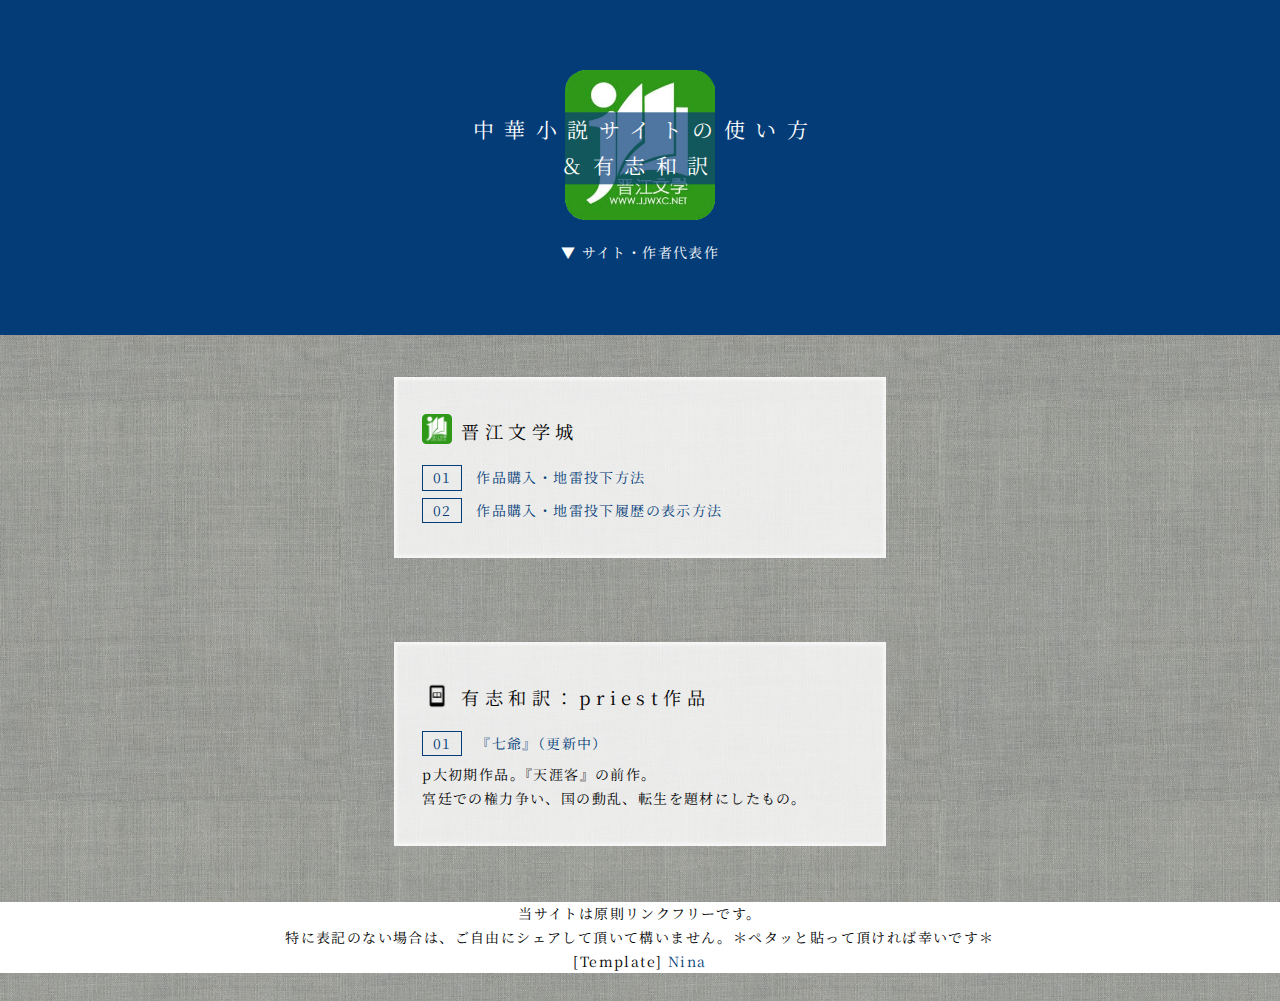
<file: index.html>
<!DOCTYPE html>
<html lang="jp">
<head>
<meta charset="utf-8">
<title>中華小説サイトの使い方＆有志和訳</title>
<meta name="description" content="中華小説サイト「晋江文学城」の使い方と有志和訳を載せています。">
<head prefix="og: http://ogp.me/ns# fb: http://ogp.me/ns/fb# article: http://ogp.me/ns/article#">
<meta property="og:title" content="中華小説サイトの使い方＆有志和訳">
<meta property="og:url" content="https://anlan0613.github.io/guide/index.html">
<meta property="og:image" content="https://anlan0613.github.io/guide/img/PreviewTop.png">
<meta property="og:description" content="中華小説サイト「晋江文学城」の使い方と有志和訳を載せています。">    
<meta property="og:type" content="website" />
<meta property="og:site_name" content="anlan0613" />
<meta name="twitter:card" content="summary_large_image" />
<meta name="twitter:site" content="@anlan_wayaku" />
<meta name="twitter:title" content="中華小説サイトの使い方＆有志和訳">
<meta name="twitter:description" content="中華小説サイト「晋江文学城」の使い方と有志和訳を載せています。">
<meta name="twitter:image" content="https://anlan0613.github.io/guide/img/PreviewTop.png">
<meta name="viewport" content="width=device-width,minimum-scale=1.0,maximum-scale=1.0,user-scalable=no">
<link rel="stylesheet" href="stylesheet.css">
</head>

    <body>
        <div id="headerwrap">
    <header>
        <img src="img/IconJJ.png">
        <h1><span>中華小説サイト</span><span>の</span><span>使い方</span><span><br>＆有志和訳</span></h1>
    </header>
    <div id="AboutToggle">▼ サイト・作者代表作</div>
    <div id="About">
<br>
        <h2>晋江文学城</h2>
<p>
・priest
</p><p class="one">
『殺破狼』『鎮魂』『黙読』『残次品』『烈火澆愁』
</p><p class="two">
・水千丞（※2016年に爱奇艺文学へ移行）
</p><p class="one">
188系列（『娘娘腔』『付加遺産』『誰把誰当真』『老婆孩子熱炕頭（灰大叔与混血王子）』『你卻愛着一個傻逼』『小白楊』『針鋒対決』『一醉経年』『職業替身』『火焔戎装』）
</p><p class="one">
『養父（龍血）』『逐王』
</p><p class="two">
・淮上
</p><p class="one">
『破雲』『不死者』『提灯看刺刀』
</p><p class="two">
・非天夜翔
</p><p class="one">
『図霊密碼』『金牌助理』
</p><p class="two">
・夢溪石
</p><p class="one">
『千秋』『成化十四年』
</p><p class="two">
・西子緒
</p><p class="one">
『死亡万花筒』
</p><p class="two">
・巫哲
</p><p class="one">
『撒野』
</p><p class="two">
・木蘇里
</p><p class="one">
『某某』『一級律師』『銅銭龕世』『全球高考』
</p><p class="two">
・墨香銅臭
</p><p class="one">
『魔道祖師』『天官賜福』『人渣反派自救系統』
</p><p class="two">
・肉包不吃肉
</p><p class="one">
『二哈和他的白猫師尊』『病案本』
</p><p class="two">
・漫漫何其多
</p><p class="one">
『AWM絶地求生』『FOG［電競］』『影帝』
</p><p class="two">
・北南
</p><p class="one">
『碎玉投珠』『安知我意』
</p><p class="two">
・緑野千鶴
</p><p class="one">
『迪奥先生』
</p><p class="two">
・PEPA
</p><p class="one">
『我嗑了対家x我的CP』
</p><p class="two">
・木黄瓜
</p><p class="one">
『偽装学渣』
</p><p class="two">
・引路星
</p><p class="one">
『我喜歓你的信息素』
</p><p class="two">
・一十四洲
</p><p class="one">
『小蘑菇』
</p><p class="two">
・蝴蝶藍
</p><p class="one">
『全職高手』
</p><p class="two">
・稚楚
</p><p class="one">
『我只喜歓你的人設』
</p><p class="two">
・唐酒卿
</p><p class="one">
『将進酒』
</p><p class="two">
・不問三九
</p><p class="one">
『刺青』
</p><p class="two">
・不是風動
</p><p class="one">
『全世界都在等我們分手』
</p><p class="two">
・浩瀚
</p><p class="one">
『盛寵巨星』
</p><p class="two">
・長洱
</p><p class="one">
『犯罪心理』
            </p><p class="two">
            筆者：Anlan谙览</p><p class="one">
            間違いなどあれば
            <a href="https://twitter.com/anlan_wayaku?s=20" target="_blank" rel="noopener noreferrer"><span style="color:white"><u>Twitter</u></span></a>
            のDMまでお知らせ頂けると幸いです。
        </p>
    </div>
</div>

<main>
　　<section id="jjwxc">
        <h2><img src="img/IconJJ.png">晋江文学城</h2>
        <ul>
            <li><a href="jjwxc-1.html" target="_blank" rel="noopener noreferrer"><span>01</span>作品購入・地雷投下方法</a></li>
            <li><a href="jjwxc-2.html" target="_blank" rel="noopener noreferrer"><span>02</span>作品購入・地雷投下履歴の表示方法</a></li>
        </ul>
   </section>
　　<section>
        <h2><img src="img/Reader.png">有志和訳：priest作品</h2>
        <ul>
            <li><a href="https://anlan0613.github.io/QiYe/" target="_blank" rel="noopener noreferrer"><span>01</span>『七爺』（更新中）</a></li>
            <li>p大初期作品。『天涯客』の前作。<br>宮廷での権力争い、国の動乱、転生を題材にしたもの。</li>
        </ul>
   </section>
</main>

<footer>
当サイトは原則リンクフリーです。<br>
特に表記のない場合は、ご自由にシェアして頂いて構いません。＊ペタッと貼って頂ければ幸いです＊<br>
[Template] <a href=" https://ninawas.me" target="_blank" rel="noopener noreferrer">Nina</a>
</footer>

<script src="https://ajax.googleapis.com/ajax/libs/jquery/3.3.1/jquery.min.js"></script>
<script type="text/javascript">
    $(function() {
        $("#About").css("display", "none");
        $("#AboutToggle").click(function() {
            $("#About").fadeToggle();
        });
    });
</script>
</body>
</html>
</file>
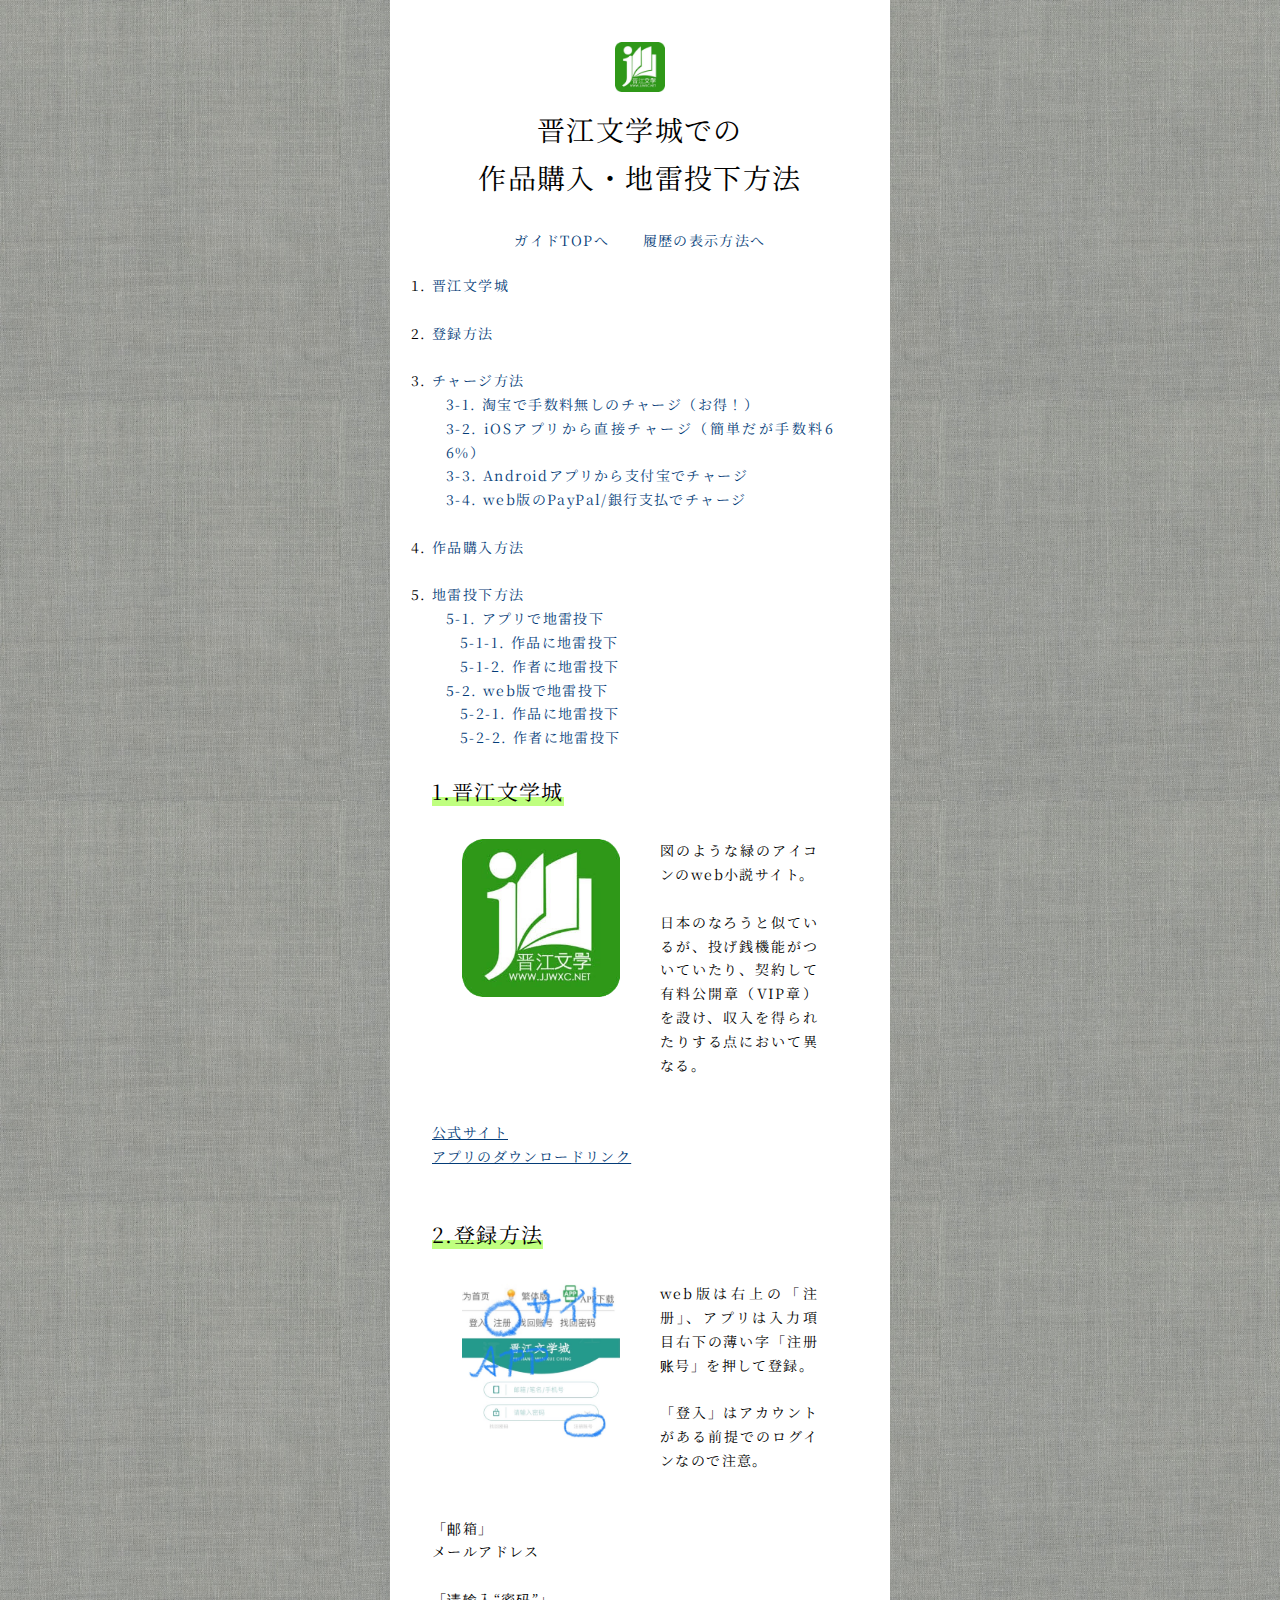
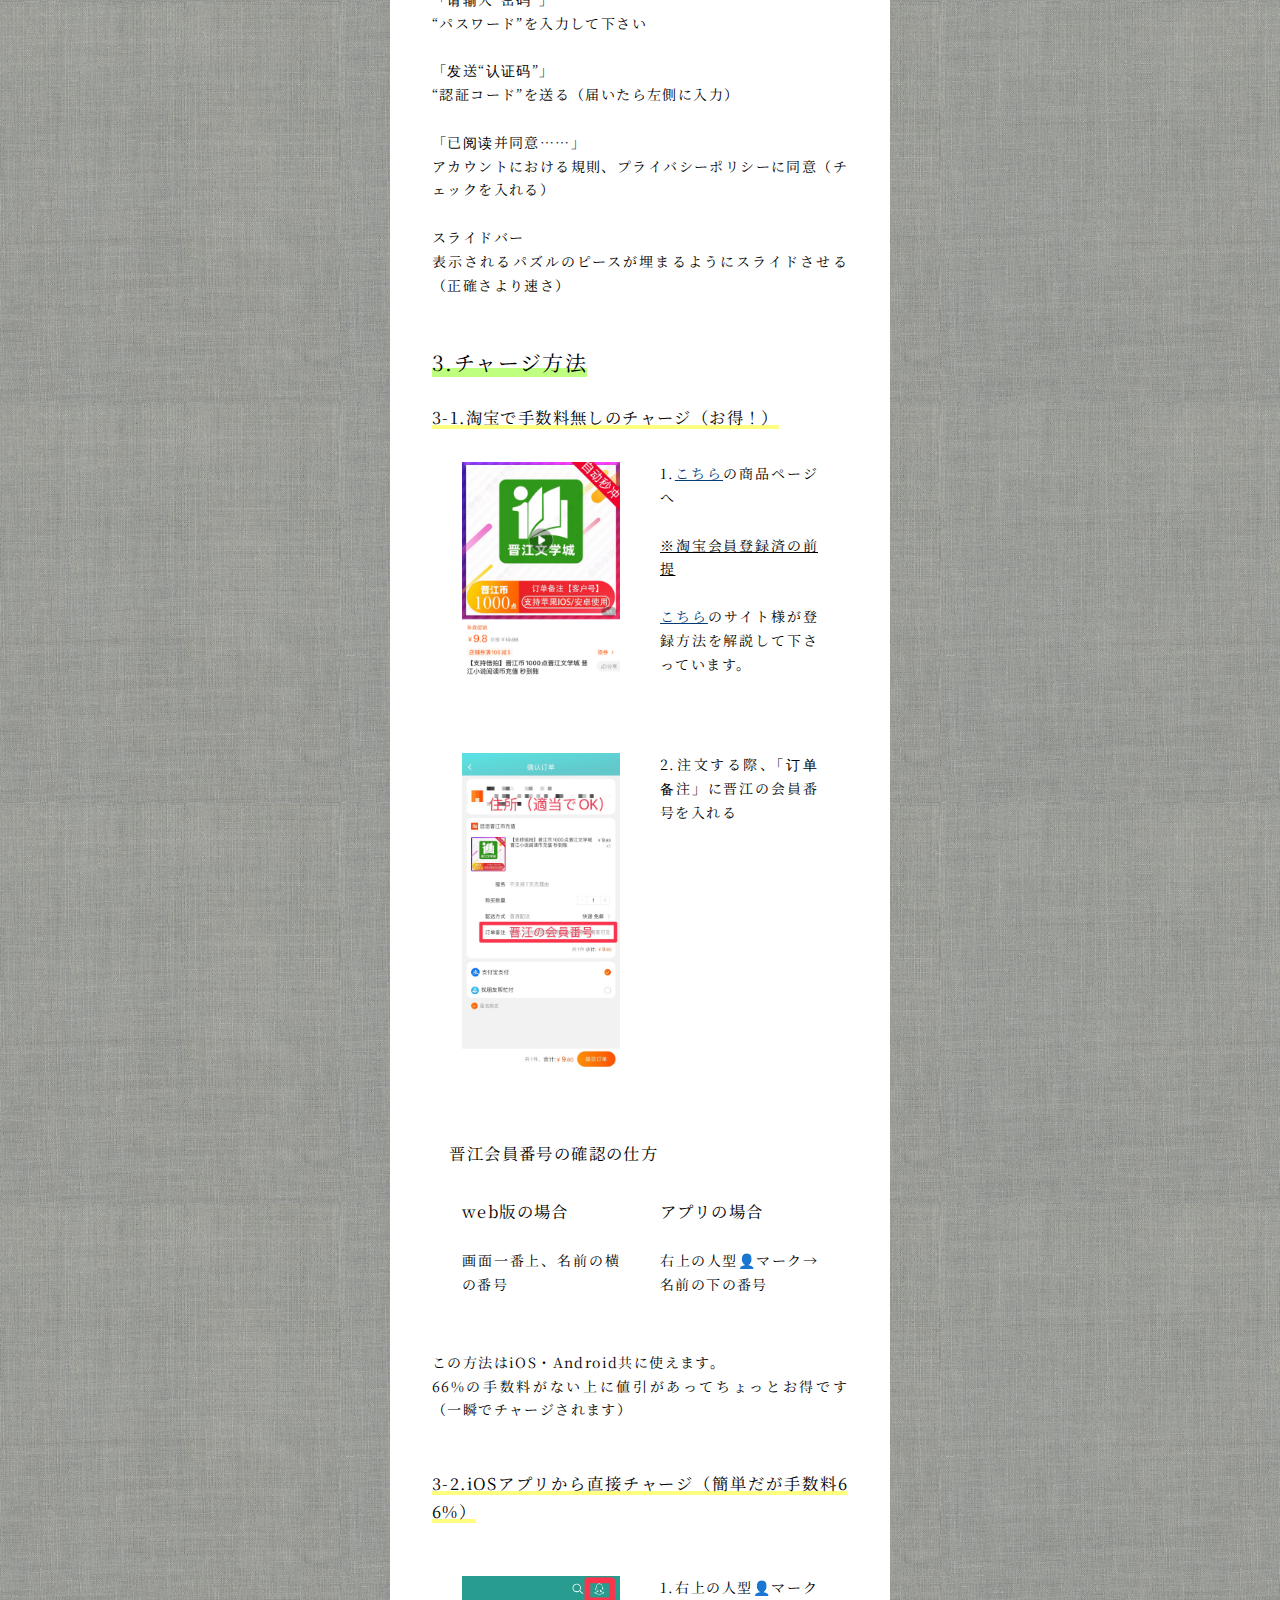
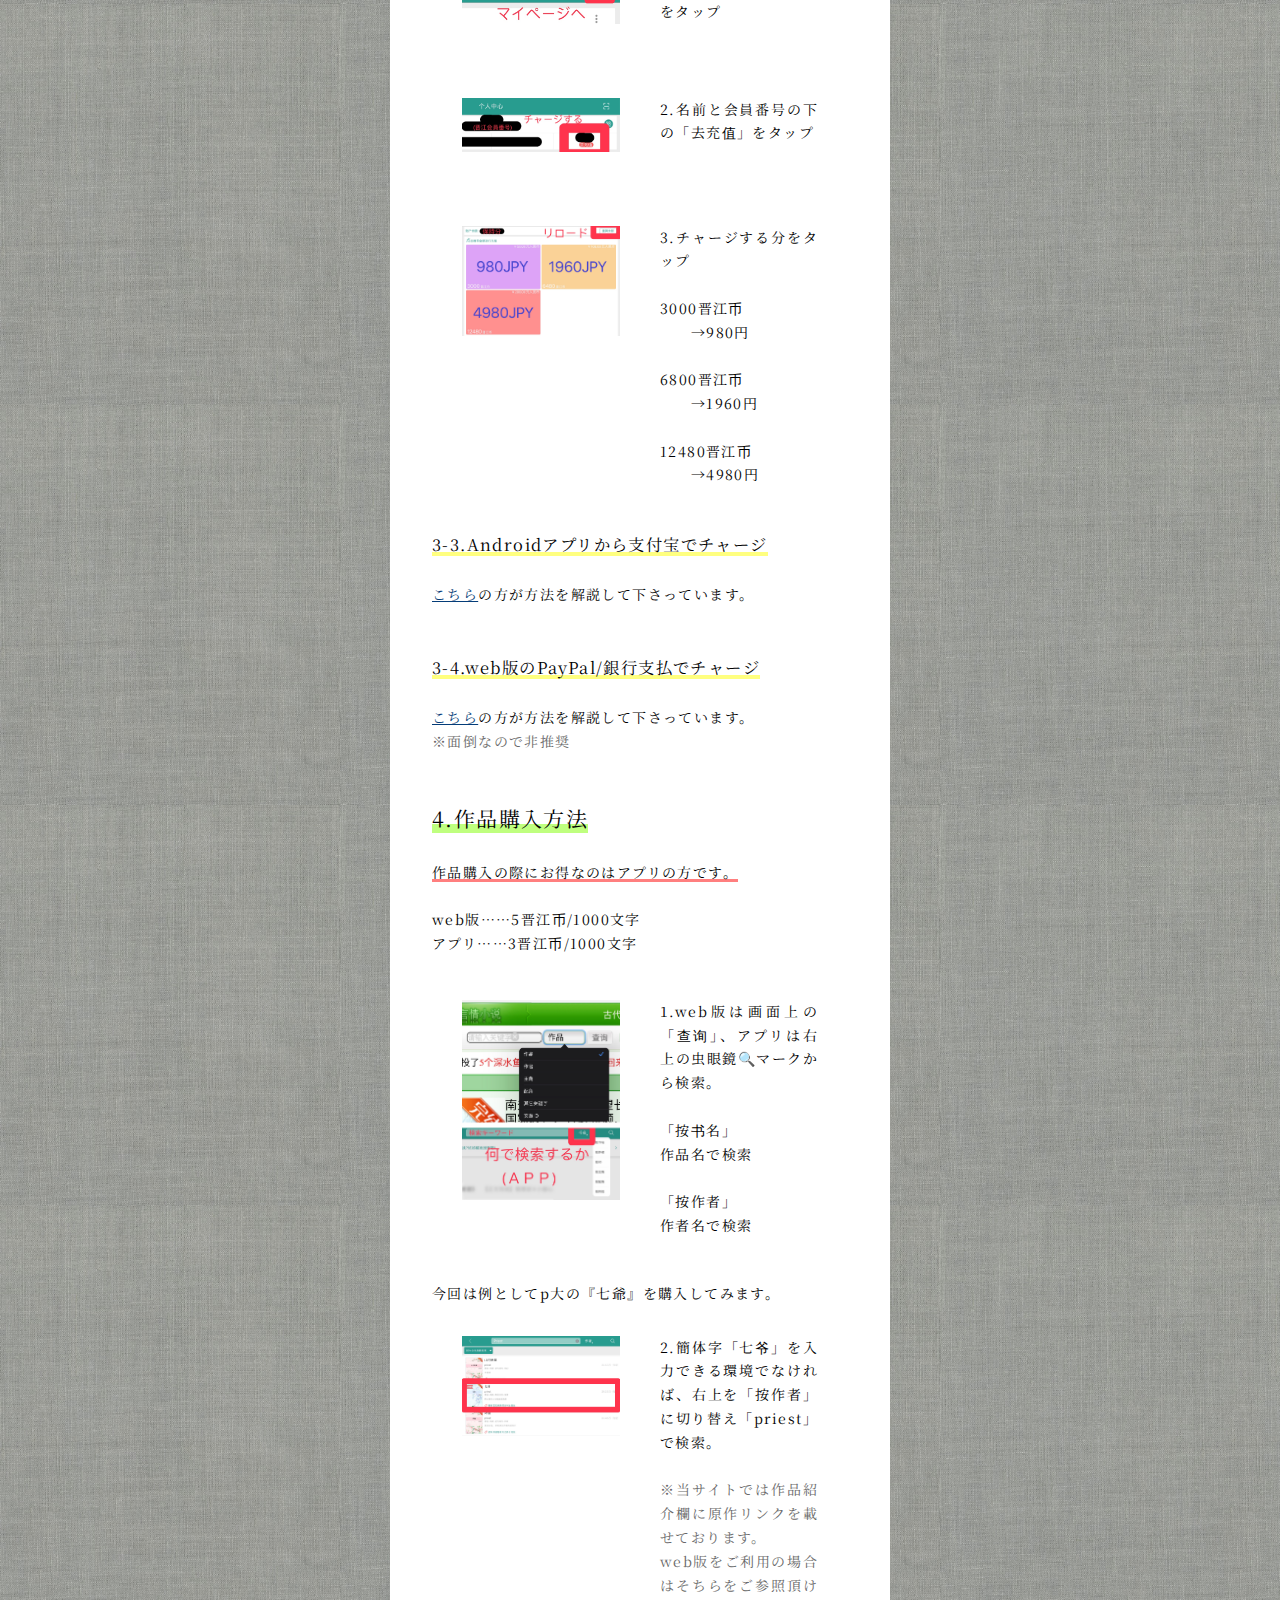
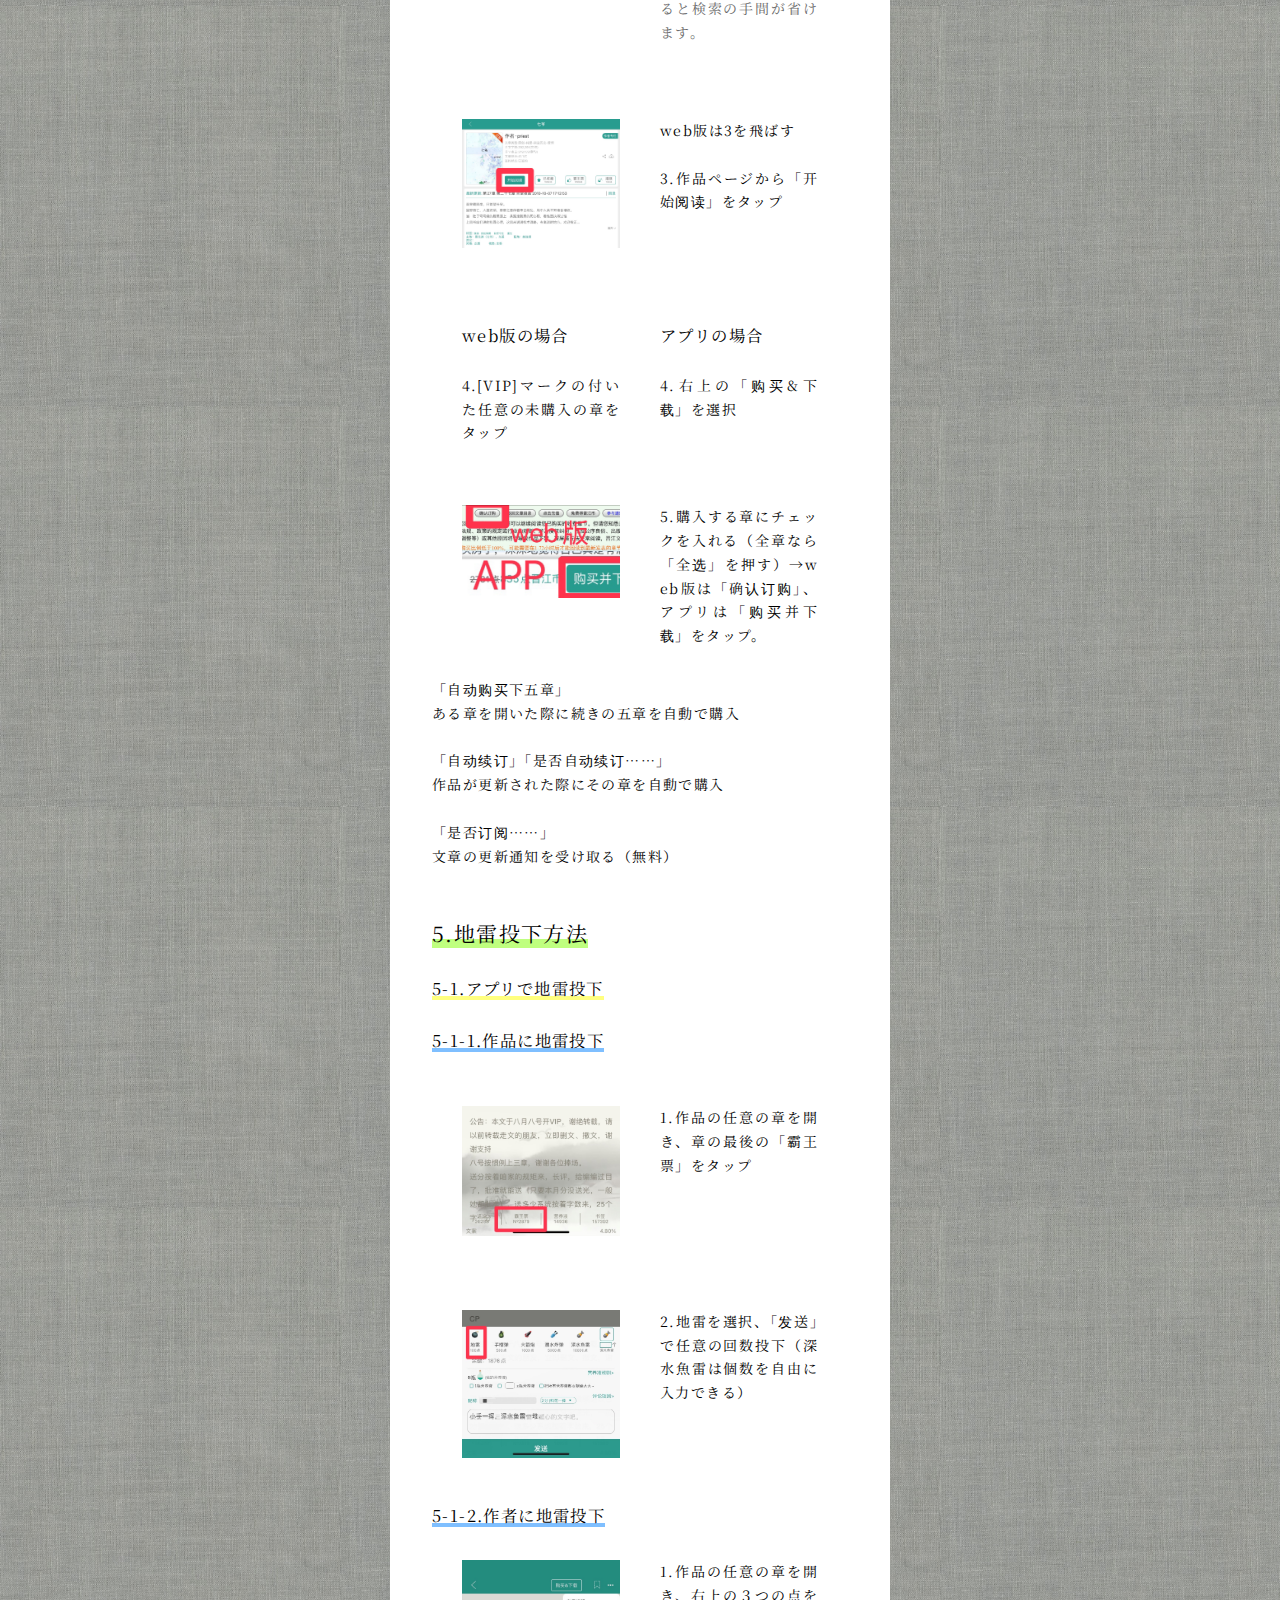
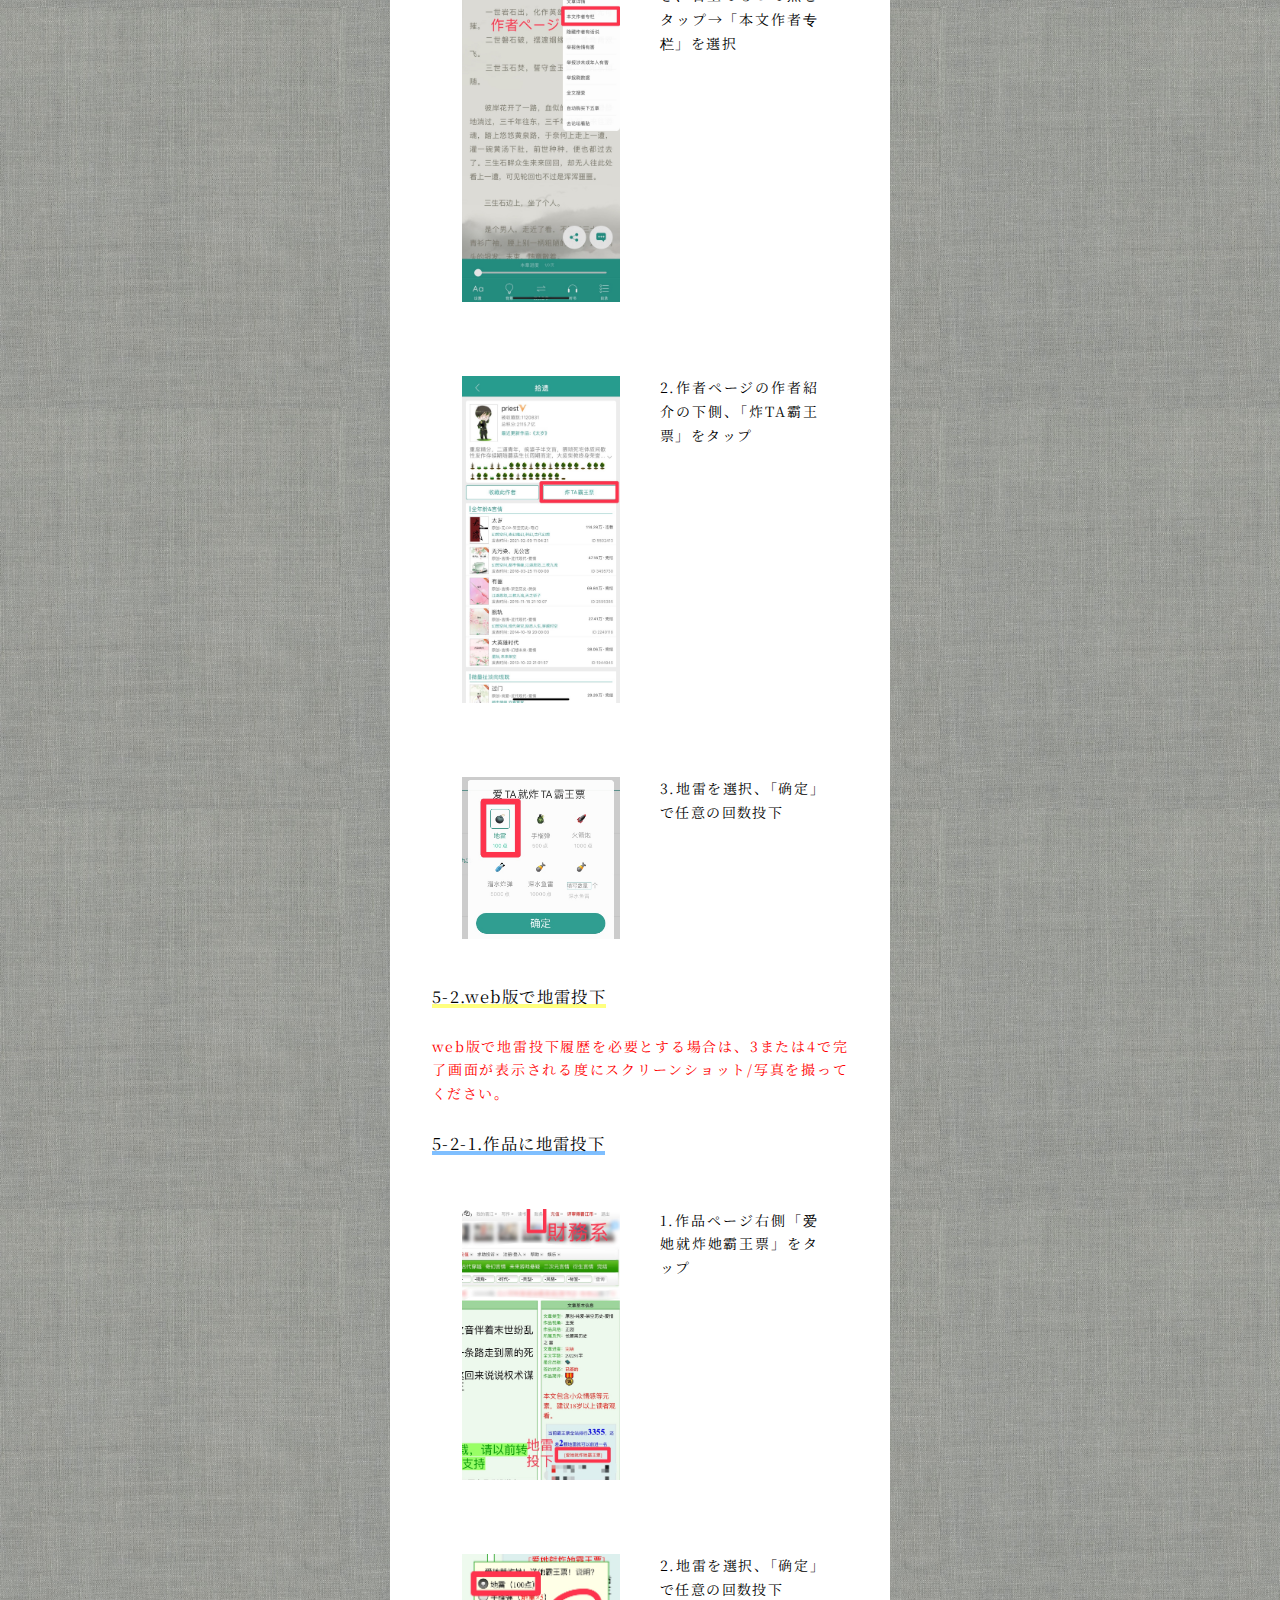
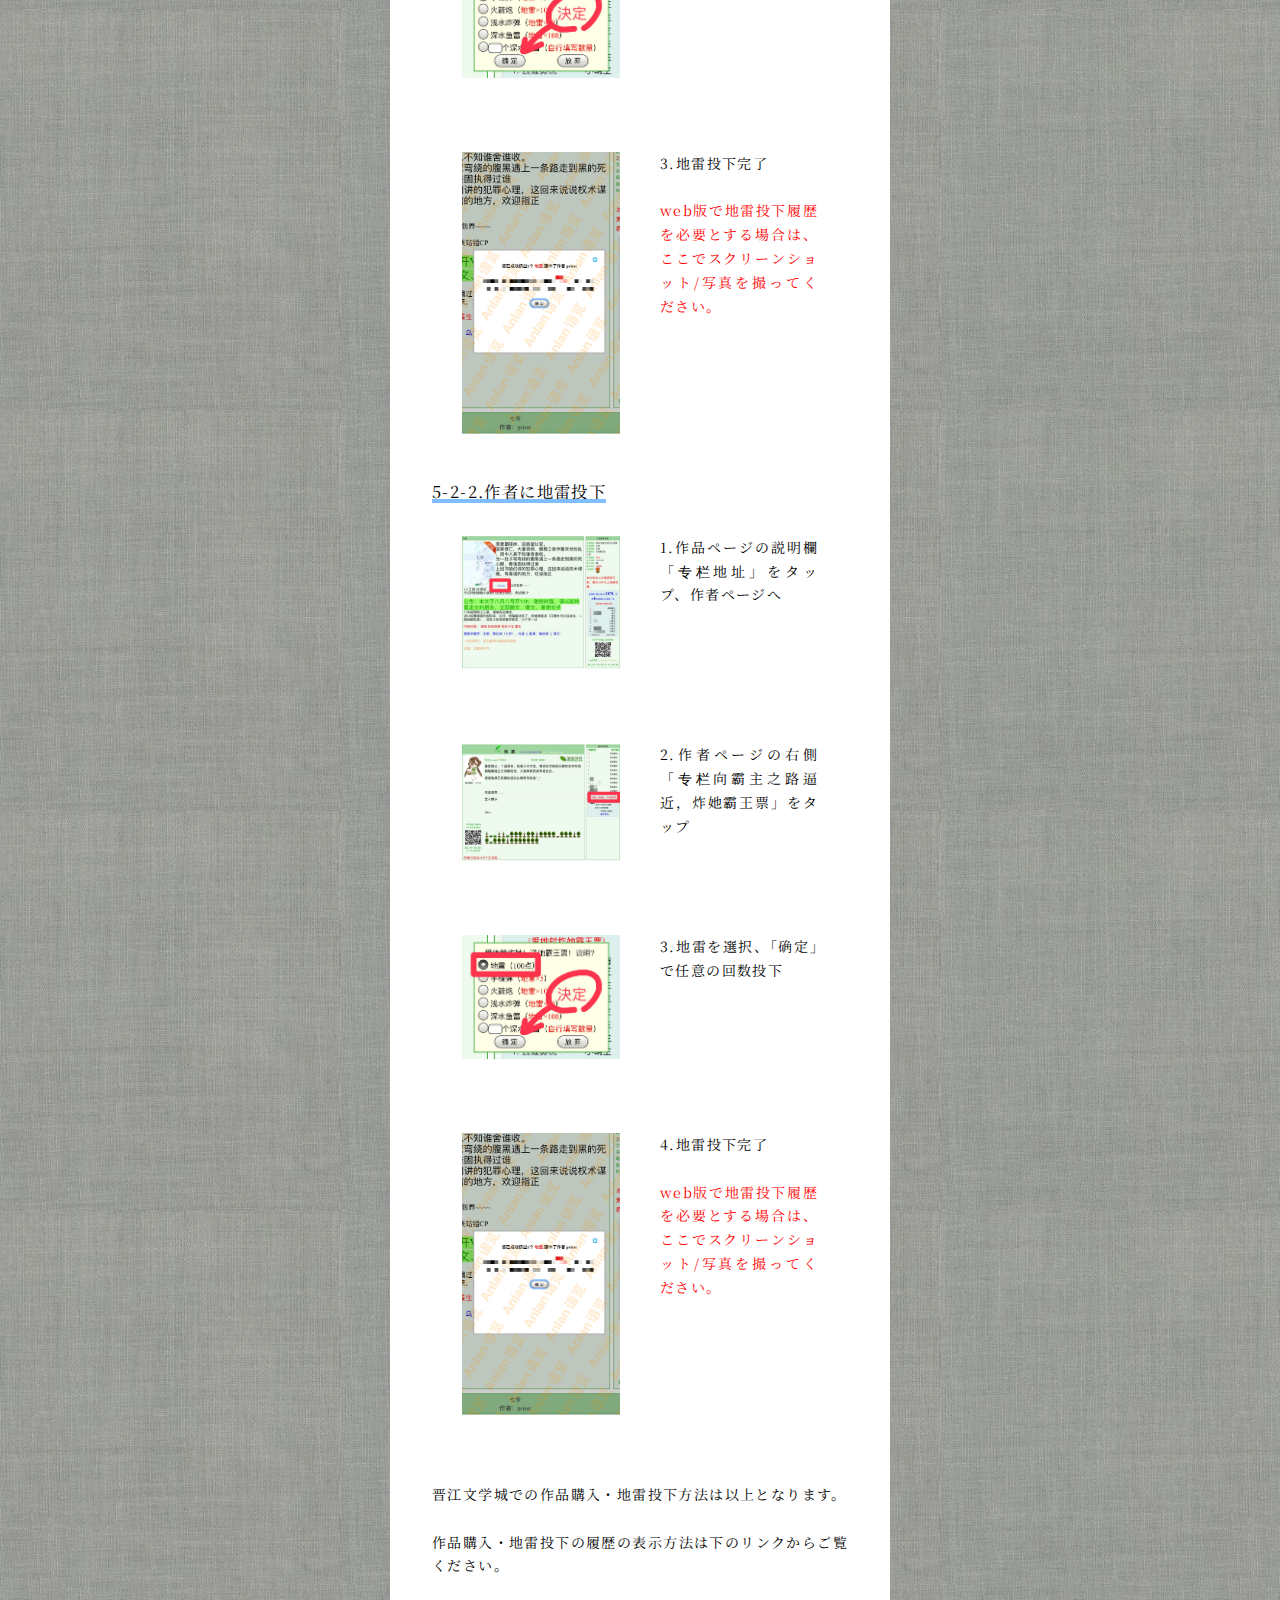
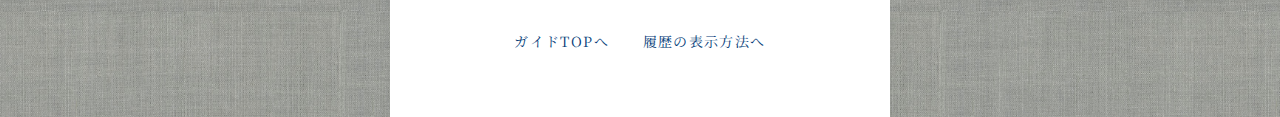
<file: jjwxc-1.html>
<!DOCTYPE html>
<html lang="jp">
<head>
<meta charset="utf-8">
<title>晋江文学城ガイド１</title>
<meta name="description" content="晋江文学城での作品購入・地雷投下方法">
<head prefix="og: http://ogp.me/ns# fb: http://ogp.me/ns/fb# article: http://ogp.me/ns/article#">
<meta property="og:title" content="晋江文学城ガイド１" />
<meta property="og:url" content="https://anlan0613.github.io/guide/jjwxc-1.html" />
<meta property="og:image" content="https://anlan0613.github.io/guide/img/PreviewJJ.png" />
<meta property="og:description" content="晋江文学城での作品購入・地雷投下方法"/>    
<meta property="og:type" content="article" />
<meta property="og:site_name" content="anlan0613" />
<meta name="twitter:card" content="summary_large_image" />
<meta name="twitter:site" content="@anlan_wayaku" />
<meta name=”twitter:title” content=”晋江文学城ガイド１”>
<meta name=”twitter:description” content=”晋江文学城での作品購入・地雷投下方法”>
<meta name=”twitter:image” content=”https://anlan0613.github.io/guide/img/PreviewJJ.png”>
<meta name="viewport" content="width=device-width,minimum-scale=1.0,maximum-scale=1.0,user-scalable=no">
<link rel="stylesheet" href="stylesheet.css">
</head>

<article>
    <img class="icon" src="img/IconJJ.png">
    <h1>晋江文学城での<br>作品購入・地雷投下方法 </h1>
    <div class="menu">
        <ul>
            <li><a href="index.html">ガイドTOPへ</a></li>
            <li><a href="jjwxc-2.html">履歴の表示方法へ</a></li>
        </ul>
    </div>
    <ol class="page-contents">
        <li><a href="#i1">晋江文学城</a></li><br>
        <li><a href="#i2">登録方法</a></li><br>
        <li><a href="#i3">チャージ方法</a></li>
        <ol class="details">
            <li><a href="#i3-1">3-1. 淘宝で手数料無しのチャージ（お得！）</a></li>
            <li><a href="#i3-2">3-2. iOSアプリから直接チャージ（簡単だが手数料66%）</a></li>
            <li><a href="#i3-3">3-3. Androidアプリから支付宝でチャージ</a></li>
            <li><a href="#i3-4">3-4. web版のPayPal/銀行支払でチャージ</a></li><br>
        </ol>
        <li><a href="#i4">作品購入方法</a></li><br>
        <li><a href="#i5">地雷投下方法</a></li>
        <ol class="details">
            <li><a href="#i5-1">5-1. アプリで地雷投下</a></li>
            <ol class="details">
                <li><a href="#i5-1-1">5-1-1. 作品に地雷投下</a></li>
                <li><a href="#i5-1-2">5-1-2. 作者に地雷投下</a></li>
            </ol>
            <li><a href="#i5-2">5-2. web版で地雷投下</a></li>
            <ol class="details">
                <li><a href="#i5-2-1">5-2-1. 作品に地雷投下</a></li>
                <li><a href="#i5-2-2">5-2-2. 作者に地雷投下</a></li>
            </ol>
        </ol>
    </ol>
    <p class="one">
        <h2 id="i1"><span style="background: linear-gradient(transparent 70%, #bfff7f 0%);">1.晋江文学城</span></h2>
        <div class="flex">
            <div><img class="picture" src="img/IconJJ.png"></div>
            <div>図のような緑のアイコンのweb小説サイト。</p><p class="one">日本のなろうと似ているが、投げ銭機能がついていたり、契約して有料公開章（VIP章）を設け、収入を得られたりする点において異なる。</div>
        </div>
        <a href="https://www.jjwxc.net" target="_blank" rel="noopener noreferrer"><u>公式サイト</u></a><br>
        <a href="http://www.jjwxc.net/sp/JJ-app-download/" target="_blank" rel="noopener noreferrer"><u>アプリのダウンロードリンク</u></a>
    </p>
    <p class="two">
        <h2 id="i2"><span style="background: linear-gradient(transparent 70%, #bfff7f 0%);">2.登録方法</span></h2>
        <div class="flex">
            <div><img class="picture" src="img/RegisterJJ.jpeg"></div>
            <div>
                web版は右上の「注册」、アプリは入力項目右下の薄い字「注册账号」を押して登録。
                <p class="one">「登入」はアカウントがある前提でのログインなので注意。</p>
            </div>
        </div>
        「邮箱」<br>
        メールアドレス
    </p>
    <p class="one">
    「请输入“密码”」<br>
    “パスワード”を入力して下さい
    </p>
    <p class="one">
    「发送“认证码”」<br>
    “認証コード”を送る（届いたら左側に入力）
    </p>
    <p class="one">
    「已阅读并同意……」<br>
    アカウントにおける規則、プライバシーポリシーに同意（チェックを入れる）
    </p>
    <p class="one">
    スライドバー<br>
    表示されるパズルのピースが埋まるようにスライドさせる（正確さより速さ）
    </p>
    <p class="two">
        <h2 id="i3"><span style="background: linear-gradient(transparent 70%, #bfff7f 0%);">3.チャージ方法</span></h2>
        <br>
        <h3 id="i3-1"><span style="background: linear-gradient(transparent 85%, #ffff7f 0%);">3-1.淘宝で手数料無しのチャージ（お得！）</span></h3>
        <div class="flex">
            <div><img class="picture" src="img/ChargeJJTB1.jpeg"></div>
            <div>1.<a href="https://www.taobao.com/list/item/634293305657.htm" target="_blank" rel="noopener noreferrer"><u>こちら</u></a>の商品ページへ</p><p class="one"><u>※淘宝会員登録済の前提</u></p><p class="one"><a href="https://sinsetunapeito.hatenablog.com/entry/taobao_login" target="_blank" rel="noopener noreferrer"><u>こちら</u></a>のサイト様が登録方法を解説して下さっています。</div>
        </div>
        <div class="flex">
            <div><img class="picture" src="img/ChargeJJTB2.jpeg"></div>
            <div>2.注文する際、「订单备注」に晋江の会員番号を入れる</div>
        </div>
        <br>
        <h3>&emsp;晋江会員番号の確認の仕方</h3>
        <div class="flex">
            <div><h3>web版の場合</h3><br>画面一番上、名前の横の番号</div>
            <div><h3>アプリの場合</h3><br>右上の人型👤マーク→名前の下の番号</div>
        </div>
    </p>
    <p class="one">
        この方法はiOS・Android共に使えます。<br>
        66%の手数料がない上に値引があってちょっとお得です（一瞬でチャージされます）
    </p>
    <p class="two">
        <h3 id="i3-2"><span style="background: linear-gradient(transparent 85%, #ffff7f 0%);">3-2.iOSアプリから直接チャージ（簡単だが手数料66%）</span></h3>
    </p>
        <div class="flex">
            <div><img class="picture" src="img/ChargeJJios1.jpeg"></div>
            <div>1.右上の人型👤マークをタップ</div>
        </div>
        <div class="flex">
            <div><img class="picture" src="img/ChargeJJios2.jpeg"></div>
            <div>2.名前と会員番号の下の「去充值」をタップ</div>
        </div>
        <div class="flex">
            <div><img class="picture" src="img/ChargeJJios3.jpeg"></div>
            <div>3.チャージする分をタップ
                <p class="one">3000晋江币<br>&emsp;&emsp;→980円</p>
                <p class="one">6800晋江币<br>&emsp;&emsp;→1960円</p>
                <p class="one">12480晋江币<br>&emsp;&emsp;→4980円</p>
            </div>
        </div>
    <h3 id="i3-3"><span style="background: linear-gradient(transparent 85%, #ffff7f 0%);">3-3.Androidアプリから支付宝でチャージ</span></h3><br>
    <a href="https://privatter.net/p/7988867" target="_blank" rel="noopener noreferrer"><u>こちら</u></a>の方が方法を解説して下さっています。
    <p class="two">
        <h3 id="i3-4"><span style="background: linear-gradient(transparent 85%, #ffff7f 0%);">3-4.web版のPayPal/銀行支払でチャージ</span></h3><br>
        <a href="https://privatter.net/p/6808409" target="_blank" rel="noopener noreferrer"><u>こちら</u></a>の方が方法を解説して下さっています。<br>
        <span style="color:#696969">
            ※面倒なので非推奨
        </span>
    </p>
    <p class="two">
        <h2 id="i4"><span style="background: linear-gradient(transparent 70%, #bfff7f 0%);">4.作品購入方法</span></h2><br>
        <span style="background: linear-gradient(transparent 85%, #ff7f7f 0%);">作品購入の際にお得なのはアプリの方です。</span>
    </p>
    <p class="one">
        web版……5晋江币/1000文字<br>
        アプリ……3晋江币/1000文字
    </p>
    <div class="flex">
        <div><img class="picture" src="img/BuyJJ1.jpeg"></div>
        <div>1.web版は画面上の「查询」、アプリは右上の虫眼鏡🔍マークから検索。
            <p class="one">
            「按书名」<br>作品名で検索
            </p>
            <p class="one">
            「按作者」<br>作者名で検索
            </p>
        </div>
    </div>
    今回は例としてp大の『七爺』を購入してみます。<br>
    <div class="flex">
        <div><img class="picture" src="img/BuyJJ2.jpeg"></div>
        <div>2.簡体字「七爷」を入力できる環境でなければ、右上を「按作者」に切り替え「priest」で検索。
            <p class="one">
            <span style="color:#696969">
            ※当サイトでは作品紹介欄に原作リンクを載せております。<br>web版をご利用の場合はそちらをご参照頂けると検索の手間が省けます。
            </span>
            </p>
        </div>
    </div>
    <div class="flex">
        <div><img class="picture" src="img/BuyJJ3.jpeg"></div>
        <div>web版は3を飛ばす
            <p class="one">3.作品ページから「开始阅读」をタップ</p>
        </div>
    </div>
    <div class="flex">
        <div><h3>web版の場合</h3><br>
        4.[VIP]マークの付いた任意の未購入の章をタップ
        </div>
        <div><h3>アプリの場合</h3><br>
        4.右上の「购买&下载」を選択
        </div>
    </div>
    <div class="flex">
        <div><img class="picture" src="img/BuyJJ4.jpeg"></div>
        <div>5.購入する章にチェックを入れる（全章なら「全选」を押す）→web版は「确认订购」、アプリは「购买并下载」をタップ。</div>
    </div>
    「自动购买下五章」<br>
    ある章を開いた際に続きの五章を自動で購入
    <p class="one">
    「自动续订」「是否自动续订……」<br>
    作品が更新された際にその章を自動で購入
    </p>
    <p class="one">
    「是否订阅……」<br>
    文章の更新通知を受け取る（無料）
    </p>
    <p class="two">
        <h2 id="i5"><span style="background: linear-gradient(transparent 70%, #bfff7f 0%);">5.地雷投下方法</span></h2>
        <br>
        <h3 id="i5-1"><span style="background: linear-gradient(transparent 85%, #ffff7f 0%);">5-1.アプリで地雷投下</span></h3>
        <br>
        <h3 id="i5-1-1"><span style="background: linear-gradient(transparent 85%, #7fbfff 0%);">5-1-1.作品に地雷投下</span></h3>
    </p>
    <div class="flex">
        <div><img class="picture" src="img/DiLeiJJapp4.jpeg"></div>
        <div>1.作品の任意の章を開き、章の最後の「霸王票」をタップ</div>
    </div>
    <div class="flex">
        <div><img class="picture" src="img/DiLeiJJapp5.jpeg"></div>
        <div>2.地雷を選択、「发送」で任意の回数投下（深水魚雷は個数を自由に入力できる）</div>
    </div>
    <h3 id="i5-1-2"><span style="background: linear-gradient(transparent 85%, #7fbfff 0%);">5-1-2.作者に地雷投下</span></h3>
    <div class="flex">
        <div><img class="picture" src="img/DiLeiJJapp1.jpeg"></div>
        <div>1.作品の任意の章を開き、右上の３つの点をタップ→「本文作者专栏」を選択</div>
    </div>
    <div class="flex">
        <div><img class="picture" src="img/DiLeiJJapp2.jpeg"></div>
        <div>2.作者ページの作者紹介の下側、「炸TA霸王票」をタップ</div>
    </div>
    <div class="flex">
        <div><img class="picture" src="img/DiLeiJJapp3.jpeg"></div>
        <div>3.地雷を選択、「确定」で任意の回数投下</div>
    </div>
    <h3 id="i5-2"><span style="background: linear-gradient(transparent 85%, #ffff7f 0%);">5-2.web版で地雷投下</span></h3><br>
    <font color="red">web版で地雷投下履歴を必要とする場合は、3または4で完了画面が表示される度にスクリーンショット/写真を撮ってください。</font>
    <p class="one">
    <h3 id="i5-2-1"><span style="background: linear-gradient(transparent 85%, #7fbfff 0%);">5-2-1.作品に地雷投下</span></h3>
    </p>
    <div class="flex">
        <div><img class="picture" src="img/DiLeiJJweb1.jpeg"></div>
        <div>1.作品ページ右側「爱她就炸她霸王票」をタップ</div>
    </div>
    <div class="flex">
        <div><img class="picture" src="img/DiLeiJJweb2.jpeg"></div>
        <div>2.地雷を選択、「确定」で任意の回数投下</div>
    </div>
    <div class="flex">
        <div><img class="picture" src="img/DiLeiJJweb3.png"></div>
        <div>3.地雷投下完了</p><p class="one"><font color="red">web版で地雷投下履歴を必要とする場合は、ここでスクリーンショット/写真を撮ってください。</font></div>
    </div>
    <h3 id="i5-2-2"><span style="background: linear-gradient(transparent 85%, #7fbfff 0%);">5-2-2.作者に地雷投下</span></h3>
    <div class="flex">
        <div><img class="picture" src="img/DiLeiJJweb4.jpeg"></div>
        <div>1.作品ページの説明欄「专栏地址」をタップ、作者ページへ</div>
    </div>
    <div class="flex">
        <div><img class="picture" src="img/DiLeiJJweb5.jpeg"></div>
        <div>2.作者ページの右側「专栏向霸主之路逼近，炸她霸王票」をタップ</div>
    </div>
    <div class="flex">
        <div><img class="picture" src="img/DiLeiJJweb2.jpeg"></div>
        <div>3.地雷を選択、「确定」で任意の回数投下</div>
    </div>
    <div class="flex">
        <div><img class="picture" src="img/DiLeiJJweb3.png"></div>
        <div>4.地雷投下完了
            <p class="one"><font color="red">web版で地雷投下履歴を必要とする場合は、ここでスクリーンショット/写真を撮ってください。</font></p>
        </div>
    </div>
    <p class="one">
    晋江文学城での作品購入・地雷投下方法は以上となります。
    </p>
    <p class="one">
    作品購入・地雷投下の履歴の表示方法は下のリンクからご覧ください。
    </p>
    <br>
    <div class="menu">
        <ul>
            <li><a href="index.html">ガイドTOPへ</a></li>
            <li><a href="jjwxc-2.html">履歴の表示方法へ</a></li>
        </ul>
    </div>
<!-- ここから下スムーススクロール -->
<script src="https://ajax.googleapis.com/ajax/libs/jquery/3.3.1/jquery.min.js"> </script>
<script>
    $(function() {
        $('a[href^="#"]').click(function() {
            var speed = 1000;
            var href = $(this).attr("href");
            var target = $(href == "#" || href == "" ? 'html' : href);
            var position = target.offset().top;
            $('body,html').animate({
                scrollTop: position
            }, speed, 'swing');
            return false;
        });
    });
</script>
    </article>
</html>
</file>
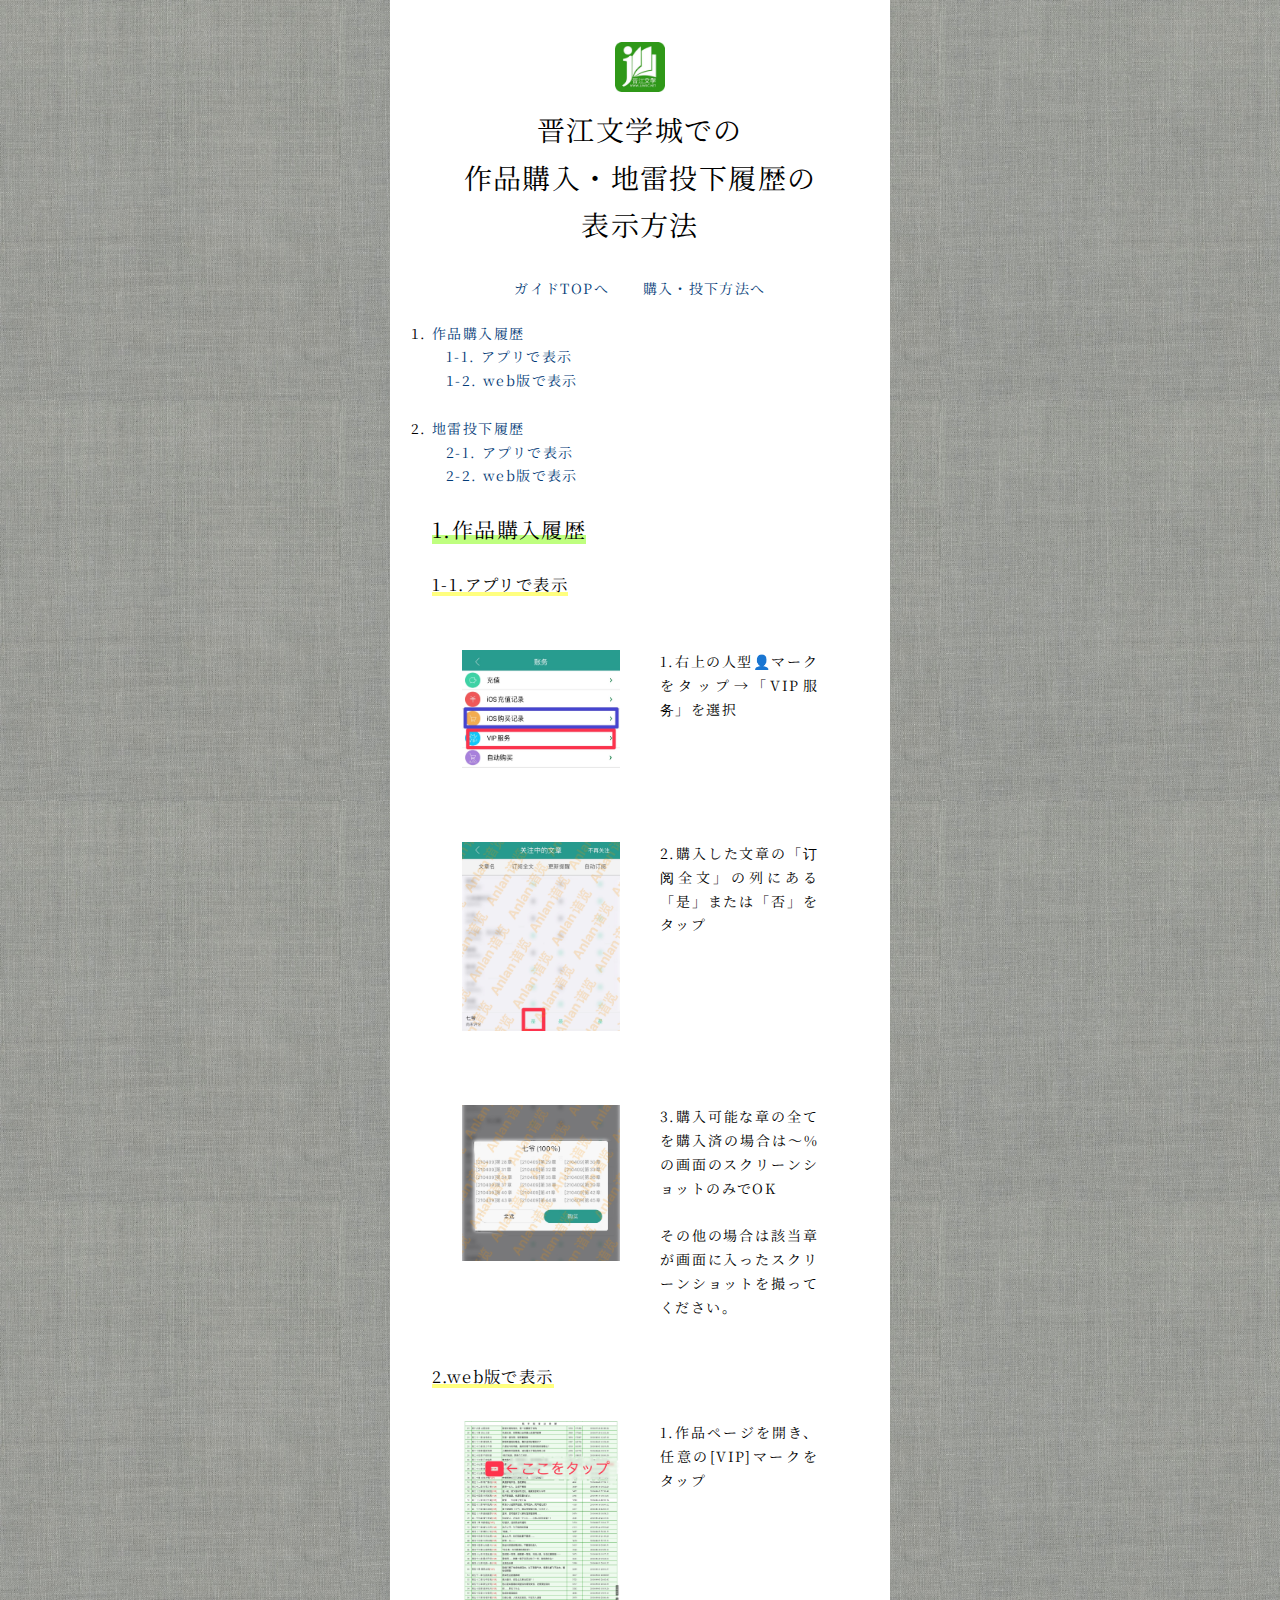
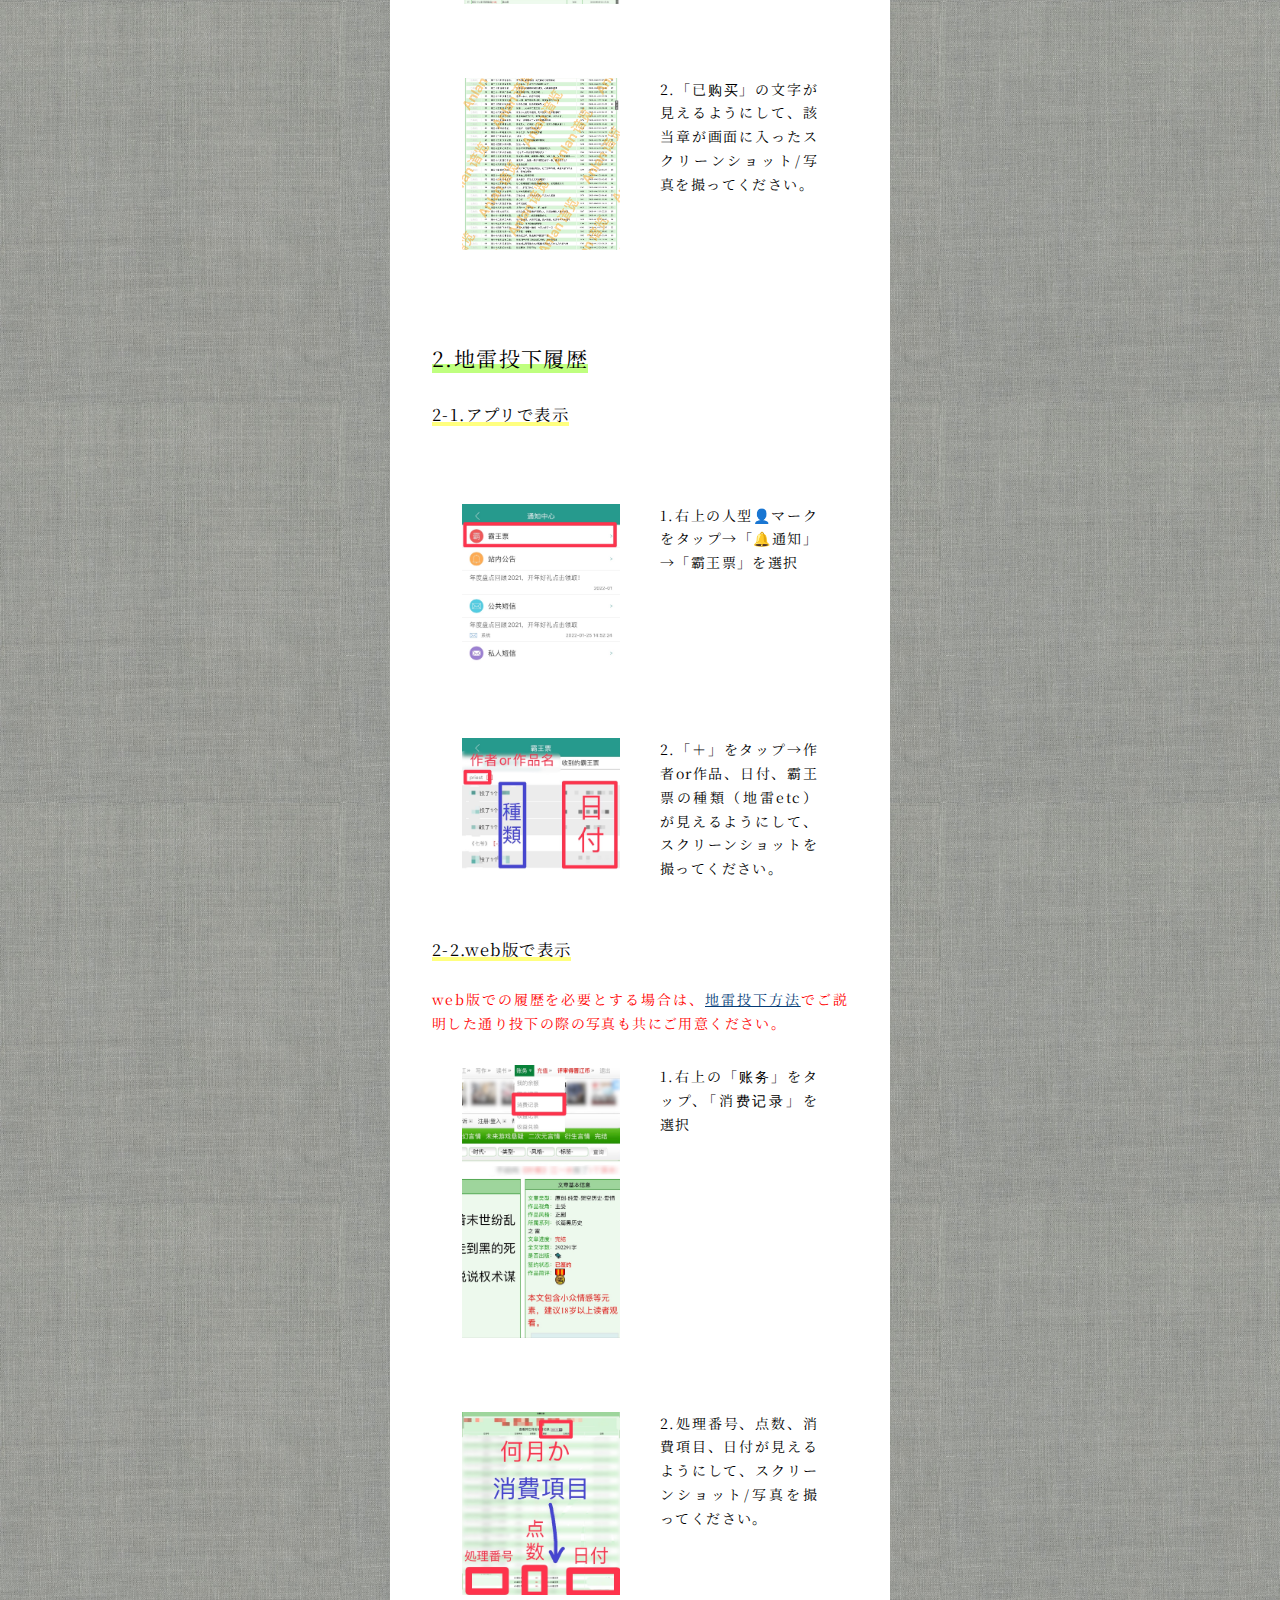
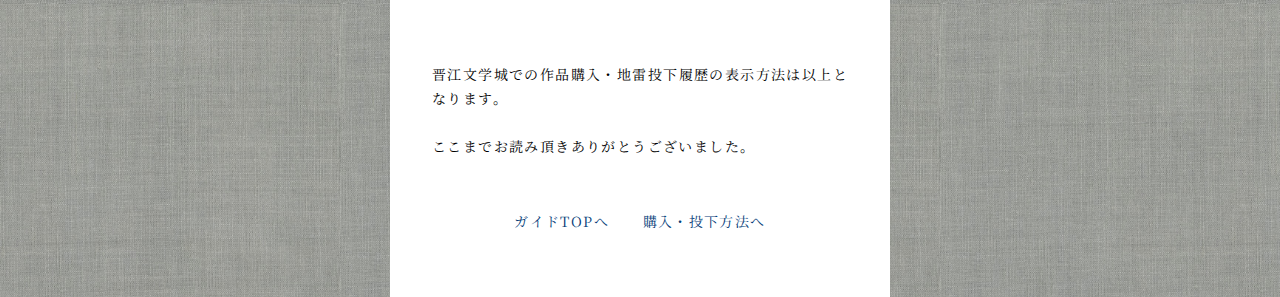
<file: jjwxc-2.html>
<!DOCTYPE html>
<html lang="jp">

<head>
<meta charset="utf-8">
<title>晋江文学城ガイド２</title>
<meta name="description" content="晋江文学城での作品購入・地雷投下履歴の表示方法">
<head prefix="og: http://ogp.me/ns# fb: http://ogp.me/ns/fb# article: http://ogp.me/ns/article#">
<meta property="og:title" content="晋江文学城ガイド２" />
<meta property="og:url" content="https://anlan0613.github.io/guide/jjwxc-2.html" />
<meta property="og:image" content="https://anlan0613.github.io/guide/img/PreviewJJ.png" />
<meta property="og:description" content="晋江文学城での作品購入・地雷投下履歴の表示方法"/>    
<meta property="og:type" content="article" />
<meta property="og:site_name" content="anlan0613" />
<meta name="twitter:card" content="summary_large_image" />
<meta name="twitter:site" content="@anlan_wayaku" />
<meta name=”twitter:title” content=”晋江文学城ガイド２”>
<meta name=”twitter:description” content=”晋江文学城での作品購入・地雷投下履歴の表示方法”>
<meta name=”twitter:image” content=”https://anlan0613.github.io/guide/img/PreviewJJ.png”>
<meta name="viewport" content="width=device-width,minimum-scale=1.0,maximum-scale=1.0,user-scalable=no">
<link rel="stylesheet" href="stylesheet.css">
</head>

<article>
    <img class="icon" src="img/IconJJ.png">
    <h1>晋江文学城での<br>作品購入・地雷投下履歴の<br>表示方法 </h1>
    <div class="menu">
        <ul>
            <li><a href="index.html">ガイドTOPへ</a></li>
            <li><a href="jjwxc-1.html">購入・投下方法へ</a></li>
        </ul>
    </div>
    <p>
        <ol class="page-contents">
            <li><a href="#i1">作品購入履歴</a></li>
            <ol class="details">
                <li><a href="#i1-1">1-1. アプリで表示</a></li>
                <li><a href="#i1-2">1-2. web版で表示</a></li><br>
            </ol>
            <li><a href="#i2">地雷投下履歴</a></li>
            <ol class="details">
                <li><a href="#i2-1">2-1. アプリで表示</a></li>
                <li><a href="#i2-2">2-2. web版で表示</a></li>
            </ol>
        </ol>
    </p>
    <p class="one">
    <h2 id="i1"><span style="background: linear-gradient(transparent 70%, #bfff7f 0%);">1.作品購入履歴</span></h2><br>
    <h3 id="i1-1"><span style="background: linear-gradient(transparent 85%, #ffff7f 0%);">1-1.アプリで表示</span></h3>
    </p>
    <div class="flex">
        <div><img class="picture" src="img/ConfirmJJapp1.jpeg"></div>
        <div>1.右上の人型👤マークをタップ→「VIP服务」を選択</div>
    </div>
    <div class="flex">
        <div><img class="picture" src="img/ConfirmJJapp2.png"></div>
        <div>2.購入した文章の「订阅全文」の列にある「是」または「否」をタップ</div>
    </div>
    <div class="flex">
        <div><img class="picture" src="img/ConfirmJJapp3.png"></div>
        <div>3.購入可能な章の全てを購入済の場合は〜%の画面のスクリーンショットのみでOK
        <p class="one">
        その他の場合は該当章が画面に入ったスクリーンショットを撮ってください。
        </p>
        </div>
    </div>
    <h3 id="i1-2"><span style="background: linear-gradient(transparent 85%, #ffff7f 0%);">2.web版で表示</span></h3>
    <div class="flex">
        <div><img class="picture" src="img/ConfirmJJweb1.jpeg"></div>
        <div>1.作品ページを開き、任意の[VIP]マークをタップ</div>
    </div>
    <div class="flex">
        <div><img class="picture" src="img/ConfirmJJweb2.png"></div>
        <div>2.「已购买」の文字が見えるようにして、該当章が画面に入ったスクリーンショット/写真を撮ってください。</div>
    </div>
    <p class="two">
    <h2 id="i2"><span style="background: linear-gradient(transparent 70%, #bfff7f 0%);">2.地雷投下履歴</span></h2><br>
    <h3 id="i2-1"><span style="background: linear-gradient(transparent 85%, #ffff7f 0%);">2-1.アプリで表示</span></h3><br>
    </p>
    <div class="flex">
        <div><img class="picture" src="img/BWPJJapp1.jpg"></div>
        <div>1.右上の人型👤マークをタップ→「🔔通知」→「霸王票」を選択</div>
    </div>
    <div class="flex">
        <div><img class="picture" src="img/BWPJJapp2.jpg"></div>
        <div>2.「＋」をタップ→作者or作品、日付、霸王票の種類（地雷etc）が見えるようにして、スクリーンショットを撮ってください。</div>
    </div>
    <h3 id="i2-2"><span style="background: linear-gradient(transparent 85%, #ffff7f 0%);">2-2.web版で表示</span></h3><br>
    <font color="red"> web版での履歴を必要とする場合は、<a href="jjwxc-1.html#i5-2"><u>地雷投下方法</u></a>でご説明した通り投下の際の写真も共にご用意ください。</font><br>
    <div class="flex">
        <div><img class="picture" src="img/BWPJJweb1.jpeg"></div>
        <div>1.右上の「账务」をタップ、「消费记录」を選択</div>
    </div>
    <div class="flex">
        <div><img class="picture" src="img/BWPJJweb2.jpeg"></div>
        <div>2.処理番号、点数、消費項目、日付が見えるようにして、スクリーンショット/写真を撮ってください。
        </p><p class="one">
    </div>
    </div>
    <p class="one">
    晋江文学城での作品購入・地雷投下履歴の表示方法は以上となります。
    </p>
    <p class="one">
    ここまでお読み頂きありがとうございました。
    </p>
    <br>
    <div class="menu">
        <ul>
            <li><a href="index.html">ガイドTOPへ</a></li>
            <li><a href="jjwxc-1.html">購入・投下方法へ</a></li>
        </ul>
    </div>
<!-- ここから下スムーススクロール -->
<script src="https://ajax.googleapis.com/ajax/libs/jquery/3.3.1/jquery.min.js"> </script>
<script>
    $(function() {
        $('a[href^="#"]').click(function() {
            var speed = 1000;
            var href = $(this).attr("href");
            var target = $(href == "#" || href == "" ? 'html' : href);
            var position = target.offset().top;
            $('body,html').animate({
                scrollTop: position
            }, speed, 'swing');
            return false;
        });
    });
</script>
</article>
</html>
</file>
<file: stylesheet.css>
@charset "UTF-8";

/* Template & Designed by Towako. */
/* https://ninawas.me */

/* ウェブフォントの読み込み */
@import url('https://fonts.googleapis.com/css?family=Noto+Serif+JP&display=swap');

@font-face {
    font-family: 'XANO明朝';
    font-display: swap;
    src: url('https://cdn.leafscape.be/XANO-mincho/XANO-mincho_web.woff2') format("woff2");
}

/*-------------------------------------------------
このフォントはIPAフォントライセンスv1.0の下で提供されています。
http://ipafont.ipa.go.jp/ipa_font_license_v1.html
オリジナルのフォントは以下から取得できます。
http://ipafont.ipa.go.jp/
-------------------------------------------------*/



/* 全体に適用する */
* {
    margin: 0;
    padding: 0;
    box-sizing: border-box;
    font-weight: normal;
    font-family: 'Noto Serif JP', serif;
}

/* 基本設定 */
body {
    text-align: center;
    background: url('img/Gray.jpeg') top center;
    background-size: 400px;
    line-height: 1.7;
    letter-spacing: 0.1em;
    font-size: 13px;
    color: #000;
}

/* リンク */
a {
    text-decoration: none;
    color: #043c78;
}

/* コンテナ */
#headerwrap {
    margin: 0 auto;
    padding: 5em 0;
    background-color: #043c78;
    color: #fff;
}

/* ヘッダー */
header {
    position: relative;
}

/* 画像 */
header img {
    width: 150px;
    height: auto;
}

/* 見出し */
header h1 {
    position: absolute;
    top: 50%;
    left: 50%;
    transform: translate(-50%, -50%);
    width: 100%;
    background-color: rgba(4, 60, 120, 0.7);
    letter-spacing: 0.5em;
    text-indent: 0.5em;
    font-size: 1.5em;
}

header h1 span {
    font-family: 'Noto Serif JP';
    color: #fff;
}

header h1 span:nth-of-type(1) {
    animation: FadeIn 2s;
}

header h1 span:nth-of-type(2) {
    animation: FadeIn 3s;
}

header h1 span:nth-of-type(3) {
    animation: FadeIn 4s;
}

header h1 span:nth-of-type(4) {
    animation: FadeIn 5s;
}

/* 折り畳みボックス */
#AboutToggle {
    margin-top: 1em;
}

/* 折り畳みボックス段落 */
#About p {
    margin: 1em auto 1.5em;
    width: 80%;
    max-width: 400px;
}

/* 文字揃え */
#About p,
section,
article {
    text-align: justify;
    word-break: break-all;
}

/* メインコンテンツ */
main {
    margin: 0 auto;
    width: 80%;
}

/* セクション */
section {
    margin: 3em auto;
    padding: 2em;
    width: 100%;
    background-color: rgba(255, 255, 255, 0.8);
    box-shadow: -3px -3px 3px #f6f6f6 inset, 3px 3px 3px #f6f6f6 inset;
}

/* 見出し */
section h2 {
    margin: 0.5em auto 1em;
    letter-spacing: 0.3em;
    font-family: 'Noto Serif JP';
    font-size: 1.3em;
}

/* 見出し画像 */
section h2 img {
    margin-right: 0.5em;
    width: 30px;
    height: auto;
    vertical-align: text-bottom;
}

/* リスト */
section ul li {
    margin: 0.5em auto;
    list-style-type: none;
}

section ul li span {
    display: inline-block;
    margin-right: 1em;
    width: 40px;
    border: thin solid #043c78;
    text-align: center;
}

/* アーティクル */
article {
    margin: 0 auto;
    padding: 3em;
    max-width: 500px;
    background-color: #fff;
}

/* アーティクル画像 */
article .icon {
    display: block;
    margin: 0 auto 1em;
    width: 50px;
    height: auto;
}

article .picture {
    display: block;
    margin: 0 auto 1em;
    width: 100%;
    max-width: 100%;
    height: auto;
}

article .flex{
    display: flex;
    padding: 10px;
}
article .flex div{
    width: 50%;
    margin: 10px;
    padding: 10px;
}

/* アーティクル見出し */
article h1 {
    margin-bottom: 1em;
    text-align: center;
    font-family: 'Noto Serif JP';
}

/* 段落 */
article p,
article .menu {
    margin: 1em auto 1.5em;
}

article p.one {
    margin-top: 1.7em;
    margin-bottom: 1em;
    margin-left: auto;
    margin-right: auto;
  }
  
  article p.two {
    margin-top: 3.4em;
    margin-bottom: 1em;
    margin-left: auto;
    margin-right: auto;
  }
  
  article p span.alert {
    text-decoration: underline;
  }

/* メニュー */
article .menu {
    text-align: center;
}

article .menu li {
    display: inline-block;
    margin: 0 1em;
}

article .details {
    list-style:none;
    display: inline-block;
    margin: 0 1em;
}


/* フッター */
footer {
    margin: 1em auto 2em;
    background-color: #fff;
}

/* 重要事項 */
strong {
    font-weight: bold;
    color: red;
}

/* アニメーション */
@keyframes FadeIn {
    0% {
        opacity: 0;
    }

    100% {
        opacity: 1;
    }
}

/* フォーム系 */
textarea,
input[type] {
    -webkit-appearance: none;
    padding: 0.2em 0.5em;
    background-color: #043c78;
    border: none;
    border-radius: 10px;
    color: #fff;
}

textarea {
    width: 200px;
    height: 70px;
}

input[type=text] {
    width: 80px;
}

input[type=submit] {
    width: auto;
}

/* 横幅768px以上で読み込む */
@media screen and (min-width:768px) {

    /* フォントサイズ */
    body {
        background-size: 600px;
        font-size: 14px;
    }
}

/* 横幅1024px以上で読み込む */
@media screen and (min-width:1024px) {

    a:hover {
        transition: .5s;
        text-shadow: 0 0 3px #043c78;
        color: transparent;
    }

    /*フレックスボックス */
    main {
        display: flex;
        flex-wrap: wrap;
        justify-content: space-between;
    }

    section {
        flex-basis: 48%;
    }
}
   body {
  -webkit-text-size-adjust: 100%;
}
ruby[data-ruby]
{
    position: relative;
}
ruby[data-ruby]::before
{
    content: attr(data-ruby);
    position: absolute;
    line-height: 100%;
    text-align: center;
    left: -3em;
    right: -3em;
    transform-origin: bottom center;
    /* ルビの文字サイズを親文字に対する比率で指定 */
    transform: scale(0.5);
    /* 100%を越える部分が親文字とルビとのスペースになる。単位は親文字に対する比率 */
    bottom: 90%;
}
ruby[data-ruby] rt
{
    display: none;
}

/* スクロールボックス */
.box {
    padding: 0.3em 2em;
    border: thin solid #043c78;
    background-color: rgba(255, 255, 255, 0.8);
    font-size: 1.1em;
}

.scroll {
    overflow-y: scroll;
    height: 70px;
    padding: 0 2em;
    background-color: #fbfbfb;
}

.scroll::-webkit-scrollbar {
    width: 8px;
    height: 8px;
}

.scroll::-webkit-scrollbar-track {
    border-radius: 50px;
}

.scroll::-webkit-scrollbar-thumb {
    background-color: #192f60;
    border-radius: 50px;
}

hr{ border:none;
    border-top: 1px dotted #000;
    }
</file>
